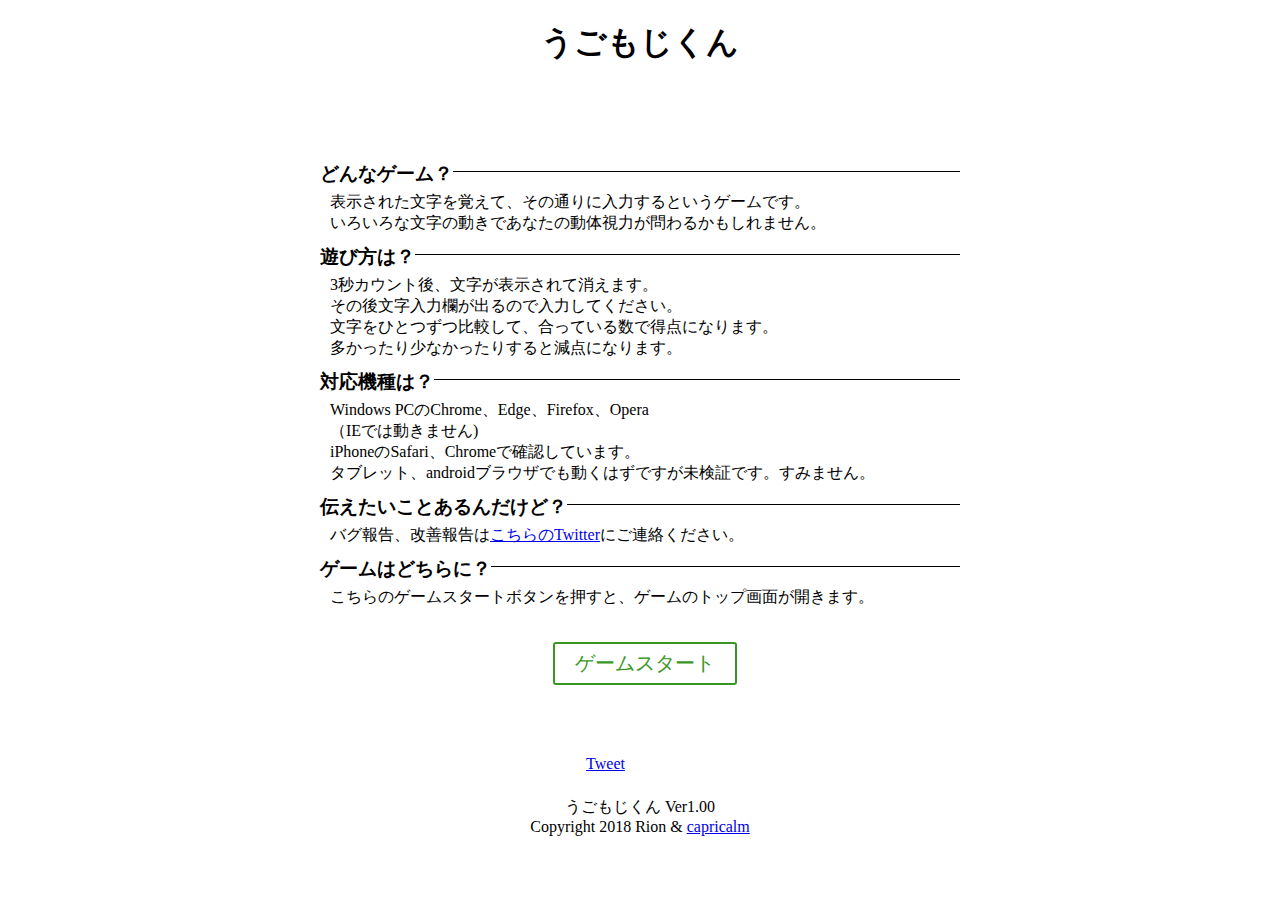
<file: index.html>
<!DOCTYPE html>
<html lang="ja">
<head>
<title>うごもじくん</title>
<meta http-equiv="X-UA-Compatible" content="IE=edge">
<meta http-equiv="Content-Type" content="text/html; charset=UTF-8">
<meta name="viewport" content="width=device-width, initial-scale=1">
<link rel="shortcut icon" href="./img/icon.ico">
<link href="https://fonts.googleapis.com/css?family=M+PLUS+Rounded+1c" rel="stylesheet">
<link rel="stylesheet" href="css/style_index.css" type="text/css">
<script type="text/javascript" src="https://ajax.googleapis.com/ajax/libs/jquery/2.1.1/jquery.min.js"></script>
<script async src="https://www.googletagmanager.com/gtag/js?id=UA-73319122-6"></script>
<script>
  window.dataLayer = window.dataLayer || [];
  function gtag(){dataLayer.push(arguments);}
  gtag('js', new Date());

  gtag('config', 'UA-73319122-6');
</script>
</head>
<body>
  <div class="blockFrm">
    <div id="title" class="block">
  		<h1>うごもじくん</h1>
  	</div>
    <div class="boxcontainer">
      <div class="poster">
        <script async src="//pagead2.googlesyndication.com/pagead/js/adsbygoogle.js"></script>
        <ins class="adsbygoogle"
             style="display:inline-block;width:468px;height:60px"
             data-ad-client="ca-pub-3282066906649076"
             data-ad-slot="1598986547"></ins>
        <script>
        (adsbygoogle = window.adsbygoogle || []).push({});
        </script>
      </div>
    </div>
  	<div id="intro" class="block">
      <div class="line"><h3>どんなゲーム？</h3></div>
      <div class="contents">
        表示された文字を覚えて、その通りに入力するというゲームです。<br>
        いろいろな文字の動きであなたの動体視力が問わるかもしれません。
      </div>
  	</div>
    <div id="help" class="block">
      <div class="line"><h3>遊び方は？</h3></div>
      <div class="contents">
        3秒カウント後、文字が表示されて消えます。<br>
        その後文字入力欄が出るので入力してください。<br>
        文字をひとつずつ比較して、合っている数で得点になります。<br>
        多かったり少なかったりすると減点になります。
      </div>
    </div>
    <div id="Model" class="block">
      <div class="line"><h3>対応機種は？</h3></div>
      <div class="contents">
        Windows PCのChrome、Edge、Firefox、Opera<br>
        （IEでは動きません)<br>
        iPhoneのSafari、Chromeで確認しています。<br>
        タブレット、androidブラウザでも動くはずですが未検証です。すみません。<br>
      </div>
    </div>
    <div id="contact" class="block">
      <div class="line"><h3>伝えたいことあるんだけど？</h3></div>
      <div class="contents">
        バグ報告、改善報告は<a href="https://twitter.com/rion96194" target="_blank">こちらのTwitter</a>にご連絡ください。<br>
      </div>
    </div>
    <div id="game" class="block">
      <div class=line><h3>ゲームはどちらに？</h3></div>
      <div class="contents">
        こちらのゲームスタートボタンを押すと、ゲームのトップ画面が開きます。<br>
        <br>
        <p id="gamestart"><a href="./main.html" class="square_btn">ゲームスタート</a></p><br>
        <br><br>
      </div>
    </div>
    <div class="boxcontainer">
      <div id="twitter" class="socialbutton">
        <a href="https://twitter.com/share" class="twitter-share-button" data-text="このゲーム（うごもじくん）で遊んでいます！ #ugomojikun #うごもじくん" data-url="https://capricalm.com/game/ugomoji/" data-lang="ja">
        <script async src="https://platform.twitter.com/widgets.js" charset="utf-8"></script>
        Tweet
        </a>
      </div>
      <div id="LINE" class="socialbutton">
        <div class="line-it-button" data-lang="ja" data-type="share-a" data-url="https://capricalm.com/game/ugomoji/" style="display: none;"></div>
        <script src="https://d.line-scdn.net/r/web/social-plugin/js/thirdparty/loader.min.js" async="async" defer="defer"></script>
      </div>
      <div id="facebook" class="socialbutton">
        <iframe src="https://www.facebook.com/plugins/share_button.php?href=https%3A%2F%2Fcapricalm.com%2Fgame%2Fugomoji%2F&layout=button&size=small&mobile_iframe=true&width=61&height=20&appId" width="61" height="20" style="border:none;overflow:hidden" scrolling="no" frameborder="0" allowTransparency="true" allow="encrypted-media"></iframe>
      </div>
    </div><br>
    <div id="credit" class="block">
      うごもじくん Ver1.00<br>
      Copyright 2018 Rion & <a href="https://capricalm.com">capricalm</a><br><br>
  	</div>
  </div>
</body>
</html>
</file>
<file: css/style_index.css>
@font-face {
	font-family: 'M PLUS Rounded 1c';
	src: url('https://fonts.googleapis.com/css?family=M+PLUS+Rounded+1c');
}

.blockFrm{
	width: 640px;
	height: auto;
	margin: auto;
}
.block{
	width: auto;
	height: auto;
	margin: auto;
}
.block h3 {
	margin-top: 10px;
	margin-bottom: 5px;
}
.line {
	display: flex;
	align-items: center;
}
.line:after{
	border-top: 1px solid;
	content: "";
	flex-grow: 1;
}
.contents {
	margin-left: 10px;
}
#title{
	text-align: center;
}
#credit{
	text-align: center;
}
#gamestart {
	text-align: center;
}
.square_btn {
  display: inline-block;
  padding: 0.3em 1em;
  text-decoration: none;
  color: #389723;
	font-size: 20px;
  border: solid 2px #389723;
  border-radius: 3px;
  transition: .4s;
}
.square_btn:hover {
  background: #389723;
  color: white;
}
.socialbutton {
	display: inline-block;
	vertical-align: top;
}
.boxcontainer {
	text-align: center;
}
.poster {
	text-align: center;
}
/* CSSでレスポンシブ対応 */
@media screen and (max-width: 768px) {
	body{

	}
	.blockFrm {
		width: 95%;
		height: auto;
		margin: auto;
	}
	.block {
		font-family: "M PLUS Rounded 1c", "Arial", sans-serif;
	}
}
</file>
